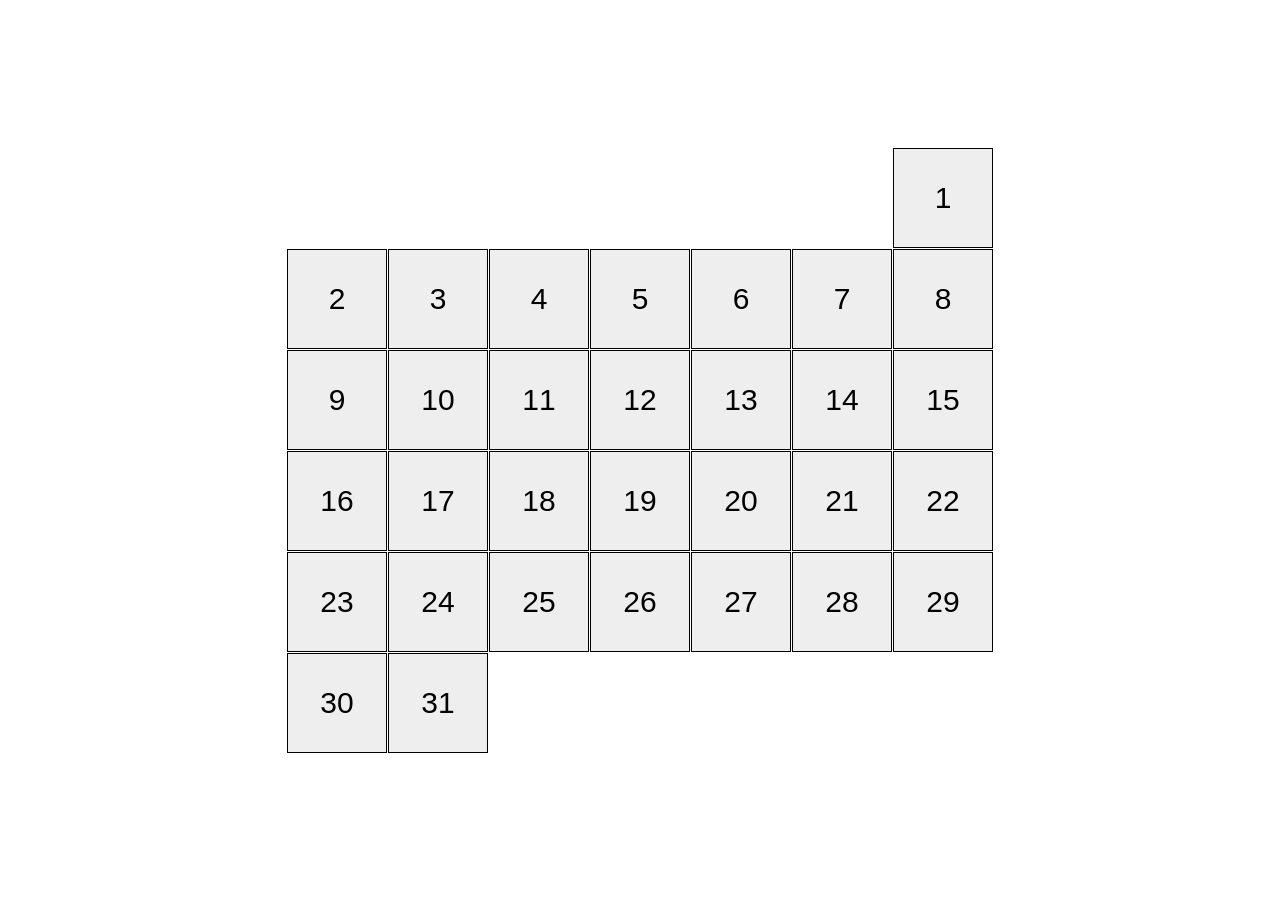
<file: index.html>
<!doctype html>
<html lang="en">
  <head>
    <meta charset="UTF-8">
    <meta name="viewport" content="width=device-width, initial-scale=1.0">
    <title>Calendar</title>
    <link rel="stylesheet" href="/index.e378193d.css">
  </head>
  <body>
    <section class="calendar calendar--start-day-sun calendar--month-length-31">
      <div class="calendar__day"></div>
      <div class="calendar__day"></div>
      <div class="calendar__day"></div>
      <div class="calendar__day"></div>
      <div class="calendar__day"></div>
      <div class="calendar__day"></div>
      <div class="calendar__day"></div>
      <div class="calendar__day"></div>
      <div class="calendar__day"></div>
      <div class="calendar__day"></div>
      <div class="calendar__day"></div>
      <div class="calendar__day"></div>
      <div class="calendar__day"></div>
      <div class="calendar__day"></div>
      <div class="calendar__day"></div>
      <div class="calendar__day"></div>
      <div class="calendar__day"></div>
      <div class="calendar__day"></div>
      <div class="calendar__day"></div>
      <div class="calendar__day"></div>
      <div class="calendar__day"></div>
      <div class="calendar__day"></div>
      <div class="calendar__day"></div>
      <div class="calendar__day"></div>
      <div class="calendar__day"></div>
      <div class="calendar__day"></div>
      <div class="calendar__day"></div>
      <div class="calendar__day"></div>
      <div class="calendar__day"></div>
      <div class="calendar__day"></div>
      <div class="calendar__day"></div>
    </section>
  <script src="/layout_calendar.59712999.js"></script></body>
</html>
</file>
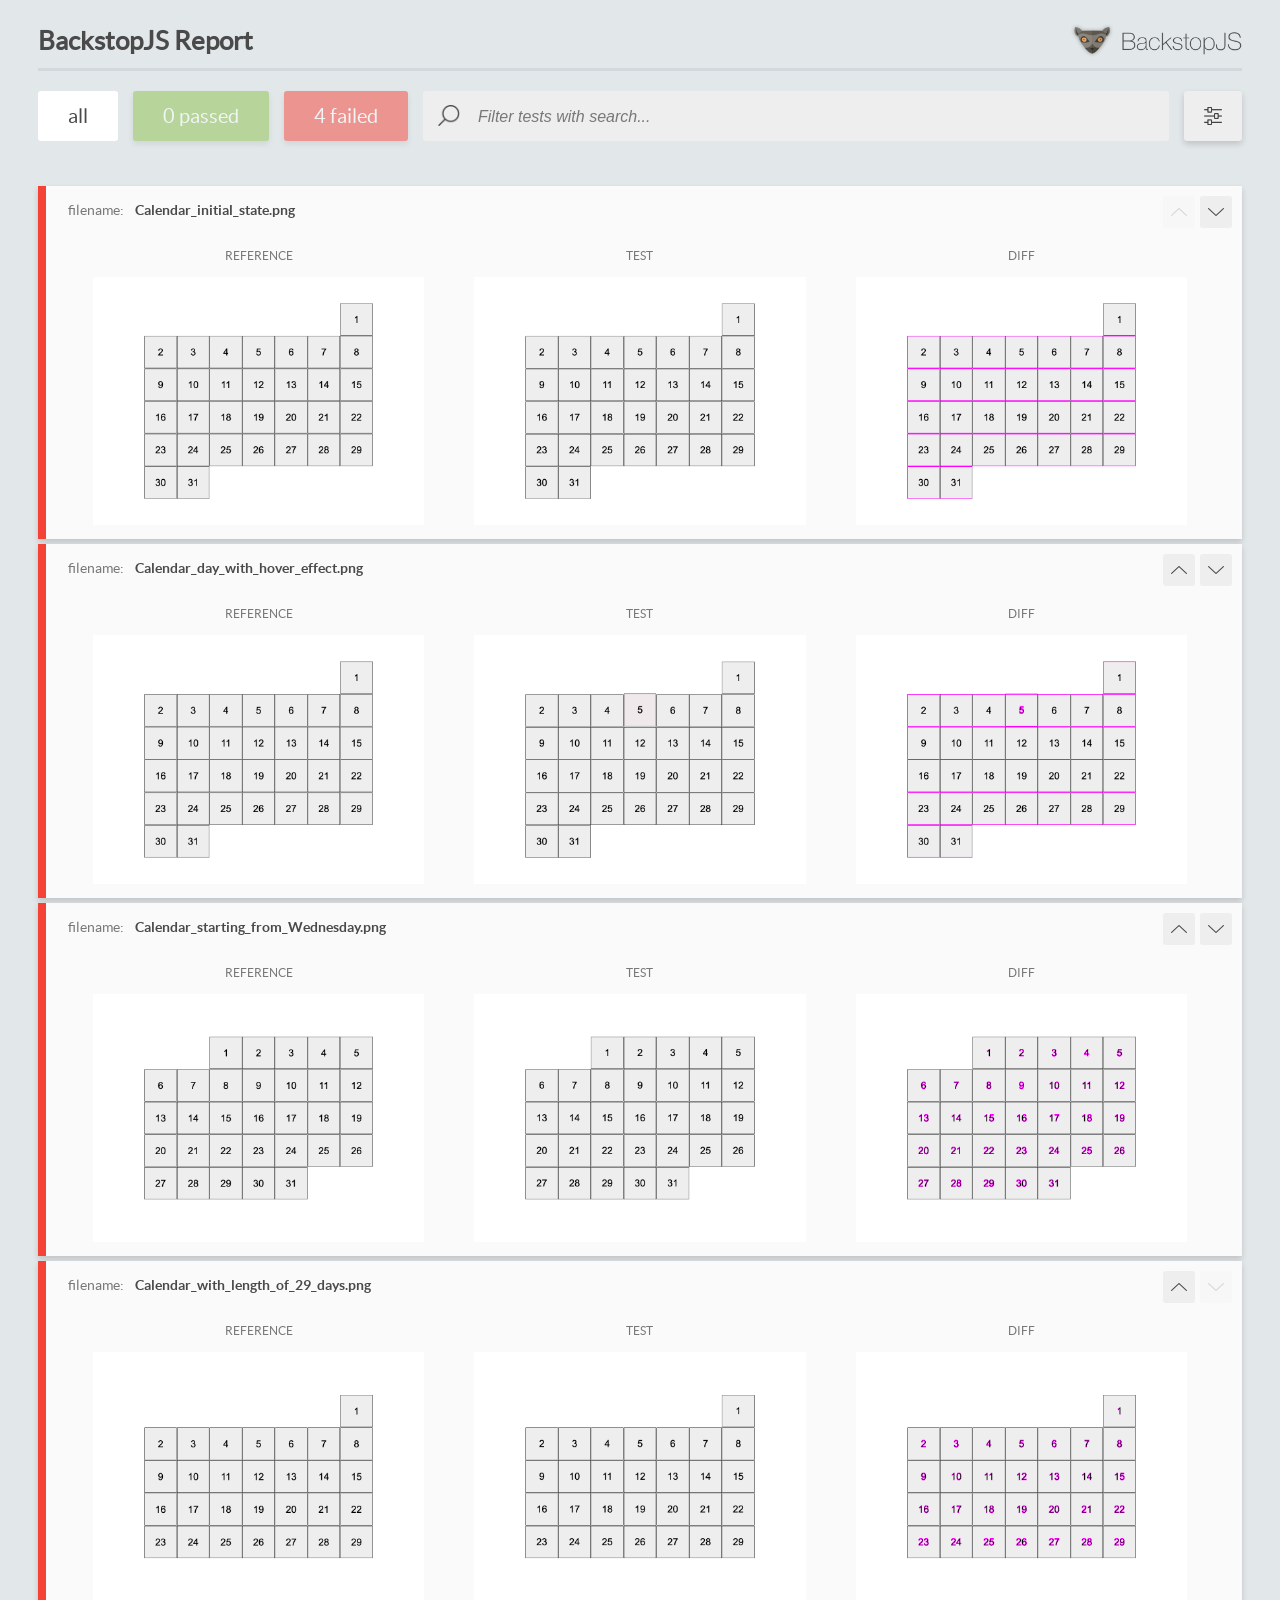
<file: report/html_report/index.html>
<!DOCTYPE html>
<html>
  <head>
    <meta charset="utf-8">
    <!-- Disable Cache -->
    <meta http-equiv="Cache-Control" content="no-cache, no-store, must-revalidate">
    <meta http-equiv="Pragma" content="no-cache">
    <meta http-equiv="Expires" content="0">

    <title>BackstopJS Report</title>

    <style>
      @font-face {
          font-family: 'latoregular';
          src: url('./assets/fonts/lato-regular-webfont.woff2') format('woff2'),
              url('./assets/fonts/lato-regular-webfont.woff') format('woff');
          font-weight: 400;
          font-style: normal;
      }
      @font-face {
          font-family: 'latobold';
          src: url('./assets/fonts/lato-bold-webfont.woff2') format('woff2'),
              url('./assets/fonts/lato-bold-webfont.woff') format('woff');
          font-weight: 700;
          font-style: normal;
      }

      .ReactModal__Body--open {
          overflow: hidden;
      }
      .ReactModal__Body--open .header {
        display: none;
      }

    </style>
  </head>
  <body style="background-color: #E2E7EA">
    <div id="root">

    </div>
    <script>
      function report (report) { // eslint-disable-line no-unused-vars
        window.tests = report;
      }
    </script>
    <script src="config.js"></script>
    <script src="index_bundle.js"></script>
  </body>
</html>
</file>
<file: index.e378193d.css>
.calendar {
  flex-wrap: wrap;
  gap: 1px;
  width: 706px;
  padding: 10px;
  display: flex;
}

.calendar--start-day-mon .calendar__day:first-child {
  margin-left: 0;
}

.calendar--start-day-tue .calendar__day:first-child {
  margin-left: 101px;
}

.calendar--start-day-wed .calendar__day:first-child {
  margin-left: 202px;
}

.calendar--start-day-thu .calendar__day:first-child {
  margin-left: 303px;
}

.calendar--start-day-fri .calendar__day:first-child {
  margin-left: 404px;
}

.calendar--start-day-sat .calendar__day:first-child {
  margin-left: 505px;
}

.calendar--start-day-sun .calendar__day:first-child {
  margin-left: 606px;
}

.calendar--month-length-28 .calendar__day:nth-child(n+29), .calendar--month-length-29 .calendar__day:nth-child(n+30), .calendar--month-length-30 .calendar__day:nth-child(n+31), .calendar--month-length-31 .calendar__day:nth-child(n+32) {
  display: none;
}

.calendar__day {
  box-sizing: border-box;
  cursor: pointer;
  background-color: #eee;
  border: 1px solid #000;
  justify-content: center;
  align-items: center;
  width: 100px;
  height: 100px;
  transition-duration: .5s;
  display: flex;
  position: relative;
}

.calendar__day:hover {
  background-color: #ffbfcb;
  transform: translateY(-20px);
}

.calendar__day:first-child:before {
  content: "1";
}

.calendar__day:nth-child(2):before {
  content: "2";
}

.calendar__day:nth-child(3):before {
  content: "3";
}

.calendar__day:nth-child(4):before {
  content: "4";
}

.calendar__day:nth-child(5):before {
  content: "5";
}

.calendar__day:nth-child(6):before {
  content: "6";
}

.calendar__day:nth-child(7):before {
  content: "7";
}

.calendar__day:nth-child(8):before {
  content: "8";
}

.calendar__day:nth-child(9):before {
  content: "9";
}

.calendar__day:nth-child(10):before {
  content: "10";
}

.calendar__day:nth-child(11):before {
  content: "11";
}

.calendar__day:nth-child(12):before {
  content: "12";
}

.calendar__day:nth-child(13):before {
  content: "13";
}

.calendar__day:nth-child(14):before {
  content: "14";
}

.calendar__day:nth-child(15):before {
  content: "15";
}

.calendar__day:nth-child(16):before {
  content: "16";
}

.calendar__day:nth-child(17):before {
  content: "17";
}

.calendar__day:nth-child(18):before {
  content: "18";
}

.calendar__day:nth-child(19):before {
  content: "19";
}

.calendar__day:nth-child(20):before {
  content: "20";
}

.calendar__day:nth-child(21):before {
  content: "21";
}

.calendar__day:nth-child(22):before {
  content: "22";
}

.calendar__day:nth-child(23):before {
  content: "23";
}

.calendar__day:nth-child(24):before {
  content: "24";
}

.calendar__day:nth-child(25):before {
  content: "25";
}

.calendar__day:nth-child(26):before {
  content: "26";
}

.calendar__day:nth-child(27):before {
  content: "27";
}

.calendar__day:nth-child(28):before {
  content: "28";
}

.calendar__day:nth-child(29):before {
  content: "29";
}

.calendar__day:nth-child(30):before {
  content: "30";
}

.calendar__day:nth-child(31):before {
  content: "31";
}

body {
  justify-content: center;
  align-items: center;
  height: 100vh;
  margin: 0;
  font-family: Arial, sans-serif;
  font-size: 30px;
  display: flex;
}
/*# sourceMappingURL=index.e378193d.css.map */
</file>
